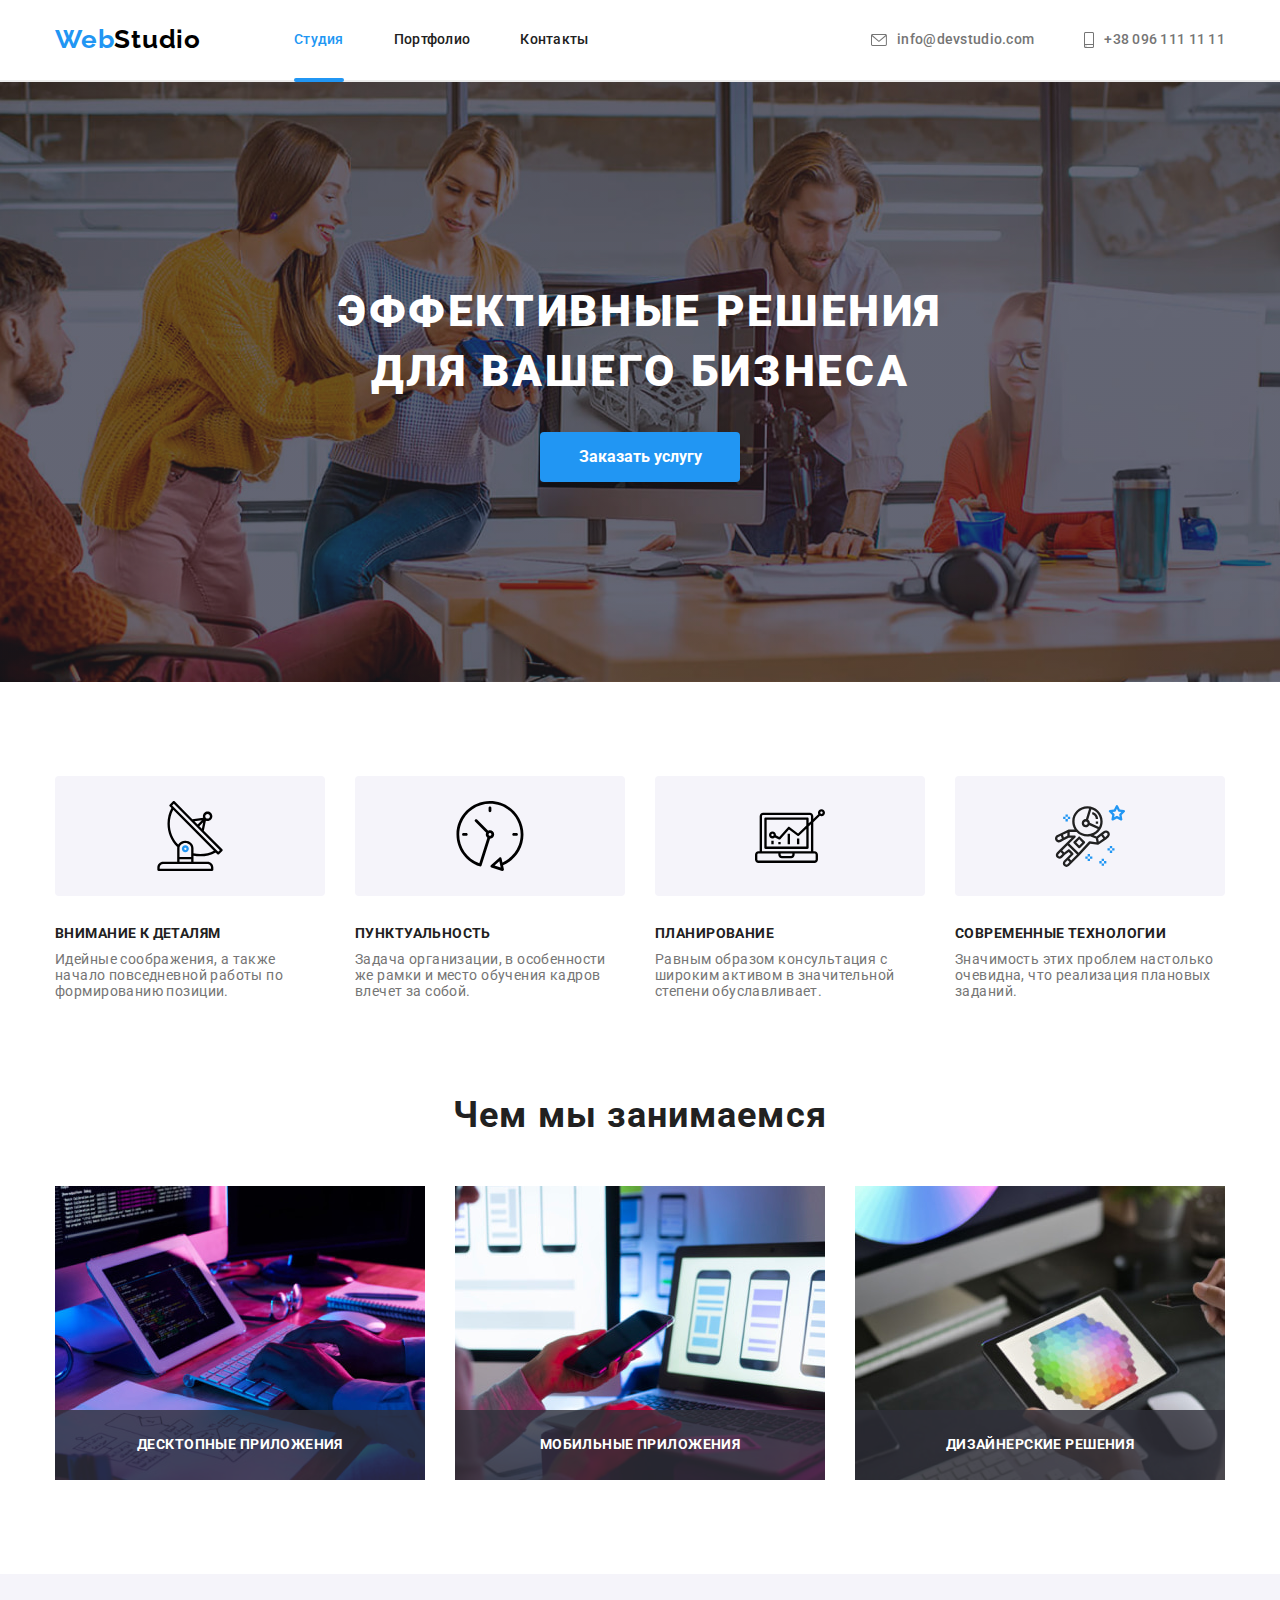
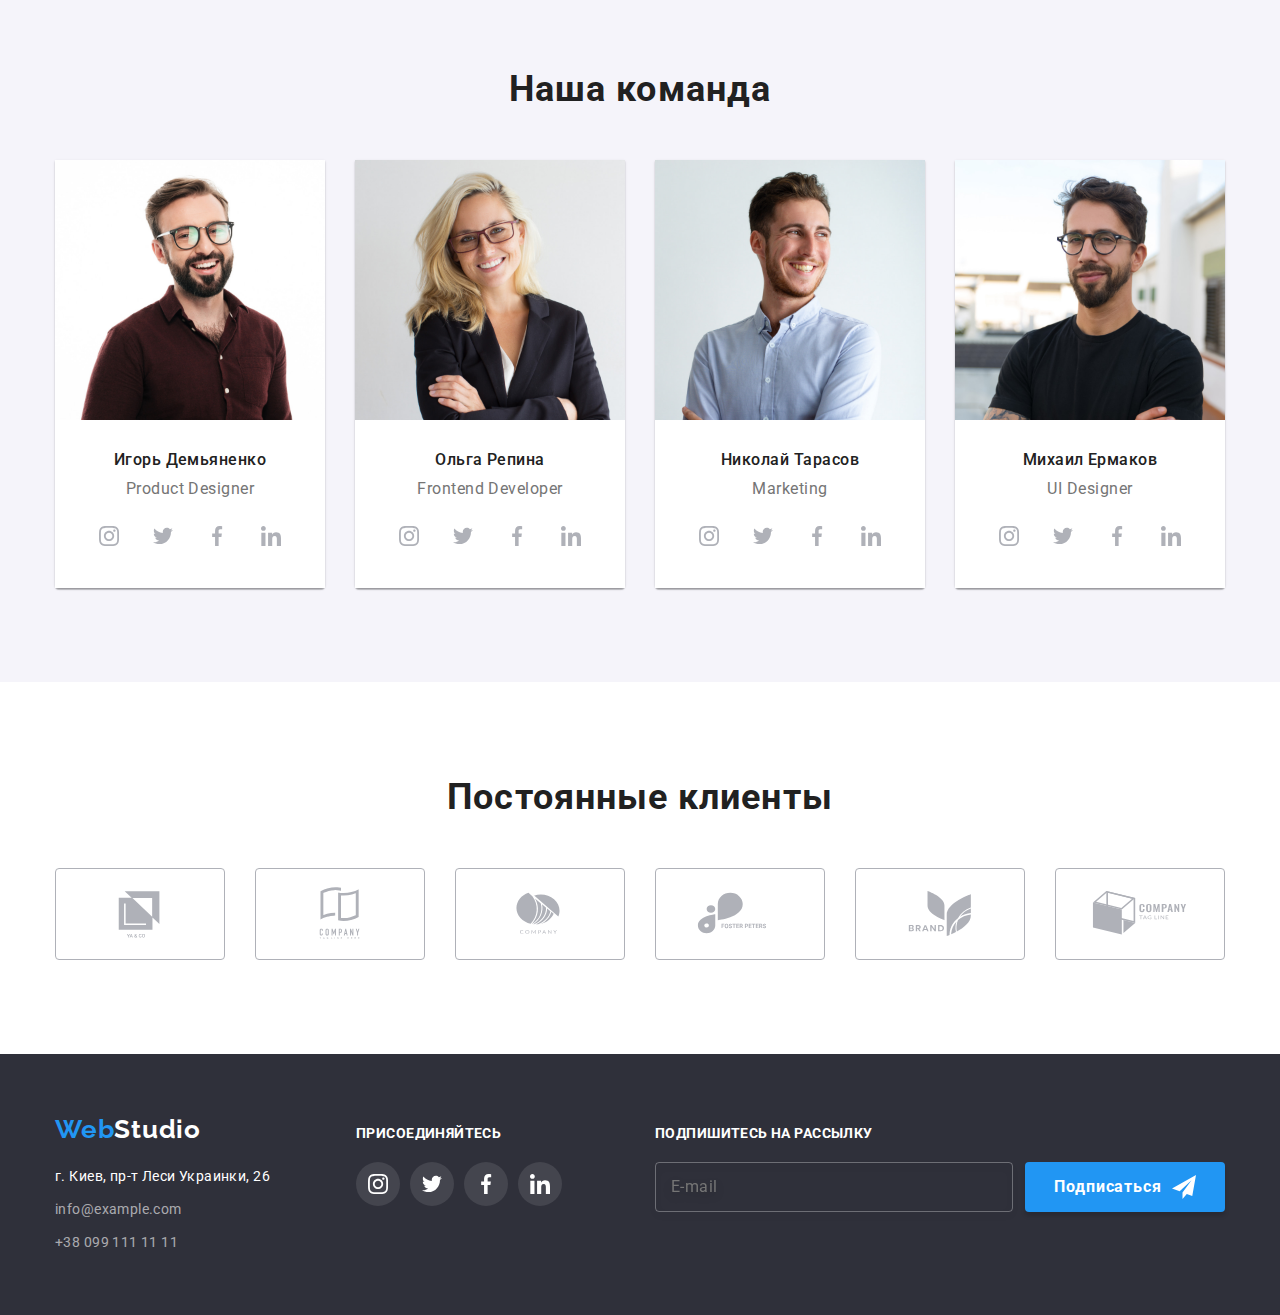
<file: index.html>
<!DOCTYPE html>
<html lang="ru">
<head>
    <meta charset="UTF-8">
    <meta http-equiv="X-UA-Compatible" content="IE=edge">
    <meta name="viewport" content="width=device-width, initial-scale=1.0">
    <title>Студия</title>
    <link rel="preconnect" href="https://fonts.googleapis.com">
    <link rel="preconnect" href="https://fonts.gstatic.com" crossorigin>
    <link href="https://fonts.googleapis.com/css2?family=Raleway:wght@700&family=Roboto:wght@400;500;700;900&display=swap"
        rel="stylesheet">
    <link rel="stylesheet" href="https://cdn.jsdelivr.net/npm/modern-normalize@1.1.0/modern-normalize.min.css">
    <link rel="stylesheet" href="./css/main.min.css">
</head>
<body>
    
    <header class="header">
        <div class="container">
       <a class="header-logo" href="./index.html" lang="en"> <span class="logo">Web</span>Studio</a> 
        <nav class="nav ">
            <ul class="nav-list">
                <li>
                    <a href="./index.html" class="nav-link current">Студия</a>
                </li>
                <li>
                    <a href="./portfolio.html" class="nav-link ">Портфолио</a>
                </li>
                <li>
                    <a href="" class="nav-link">Контакты</a>
                </li>
             </ul>
         </nav>
         <ul class="contacts">
             <li class="">
                 <a href="mailto:info@devstudio.com" class="contact-list">
                     <svg class="contacts-icon-envelope">
                         <use href="./images/icons.svg#icon-envelope"></use>
                     </svg>
                     info@devstudio.com</a>
             </li>
             <li class="">
                 <a href="tel:+380961111111" class="contact-list">
                    <svg class="contacts-icon-smartphone">
                        <use href="./images/icons.svg#icon-smartphone"></use>
                    </svg>
                    +38 096 111 11 11</a>
             </li>
         </ul>
        </div>
    </header>
    <main>
        <!--Герой-->
        <section class="hero overlay">    
            <div class="container"> 
            <h1 class="hero-title">Эффективные решения для вашего бизнеса</h1>
            <button type="button" class="button-hero" data-modal-open>Заказать услугу</button>  
            </div>
        </section>
        <!--Особенности-->
        <section class="features"> 
            <div class="container">
            <h2 class="visually-hidden">Особенности</h2>
            <ul class="features-list">
                <li class="feature-item">
                    <div class="features-icons">
                        <svg class="features-icon">
                            <use href="./images/icons.svg#icon-antenna"></use>
                        </svg>

                    </div>
                    <h3 class="features-list-title">Внимание к деталям</h3>
                    <p class="features-description">Идейные соображения, а также начало повседневной работы по формированию позиции.</p>
                </li>
                <li class="feature-item">
                    <div class="features-icons">
                        <svg class="features-icon">
                            <use href="./images/icons.svg#icon-clock"></use>
                        </svg>
                    </div>
                    <h3 class="features-list-title">Пунктуальность</h3>
                    <p class="features-description">Задача организации, в особенности же рамки и место обучения кадров влечет за собой.</p>
                </li>
                <li class="feature-item">
                    <div class="features-icons">
                        <svg class="features-icon">
                            <use href="./images/icons.svg#icon-diagram"></use>
                        </svg>
                    </div>
                    <h3 class="features-list-title">Планирование</h3>
                    <p class="features-description">Равным образом консультация с широким активом в значительной степени обуславливает.</p>
                </li>
                <li class="feature-item">
                    <div class="features-icons">
                        <svg class="features-icon">
                            <use href="./images/icons.svg#icon-astronaut"></use>
                        </svg>
                    </div>
                    <h3 class="features-list-title">Современные технологии</h3>
                    <p class="features-description">Значимость этих проблем настолько очевидна, что реализация плановых заданий.</p>
                </li>
            </ul>
            </div>
        </section>
        <!--Чем мы занимаемся-->
        <section class="work section">
            <div class="container">
            <h2 class="work-title">Чем мы занимаемся</h2>
                <ul class="work-list">
                    <li>
                        <img src="./images/code.jpg" alt="Написание кода" width="370" height="294"> 
                    <div class="work-img">
                        <h3>Десктопные приложения</h3>
                    </div>
                    </li>
                    <li>
                        <img src="./images/design.jpg" alt="Выбор дизайна" width="370" height="294">
                        <div class="work-img">
                            <h3>Мобильные приложения</h3>
                        </div>
                    </li>
                    <li>
                        <img src="./images/color.jpg" alt="Подбор цветовой палитры" width="370" height="294">
                        <div class="work-img">
                            <h3>Дизайнерские решения</h3>
                        </div>
                    </li>
                </ul>
            </div>
        </section>
        <!--Наша команда-->
        <section class="team section">
            <div class="container">
            <h2 class="team-title">Наша команда</h2>
            <ul class="team-list">
                <li class="team-list-item">
                    <img src="./images/product_designer.jpg" alt="Фото члена команды 1" width="270" height="260">
                    <div class="team-descriptional">
                     <h3 class="team-member">Игорь Демьяненко</h3>
                     <p lang="en" class="team-profession">Product Designer</p>               
                    
                        <ul class="social-icons-list">
                            <li class="social-icon-item">
                                <a href="" class="social-link">
                                    <svg width="20" height="20" >
                                        <use href="./images/icons.svg#icon-instagram"></use>                                    
                                    </svg>
                                </a>                               
                            </li>
                            <li class="social-icon-item">
                                <a href="" class="social-link">
                                    <svg width="20" height="20">
                                        <use href="./images/icons.svg#icon-twitter" width="20" height="20"></use>
                                    </svg>
                                </a>                                
                            </li>
                            <li class="social-icon-item">
                                <a href="" class="social-link">
                                    <svg   width="20" height="20">
                                        <use href="./images/icons.svg#icon-facebook" width="20" height="20"></use>
                                    </svg>
                                </a>
                            </li>
                            <li class="social-icon-item">
                                <a href="" class="social-link">
                                    <svg  width="20" height="20">
                                        <use href="./images/icons.svg#icon-linkedin" width="20" height="20"></use>
                                    </svg>
                                </a>
                            </li>
                        </ul>
                    </div>
                </li>
                
                    <li class="team-list-item">
                    <img src="./images/frontend.jpg" alt="Фото члена команды 2" width="270" height="260">
                    <div class="team-descriptional">
                    <h3 class="team-member">Ольга Репина</h3>
                    <p lang="en" class="team-profession">Frontend Developer</p>
                    <ul class="social-icons-list">
                        <li class="social-icon-item">
                            <a href="" class="social-link">
                                <svg width="20" height="20">
                                    <use href="./images/icons.svg#icon-instagram"></use>
                                </svg>
                            </a>
                        </li>
                        <li class="social-icon-item">
                            <a href="" class="social-link">
                                <svg width="20" height="20">
                                    <use href="./images/icons.svg#icon-twitter" width="20" height="20"></use>
                                </svg>
                            </a>
                        </li>
                        <li class="social-icon-item">
                            <a href="" class="social-link">
                                <svg width="20" height="20">
                                    <use href="./images/icons.svg#icon-facebook" width="20" height="20"></use>
                                </svg>
                            </a>
                        </li>
                        <li class="social-icon-item">
                            <a href="" class="social-link">
                                <svg width="20" height="20">
                                    <use href="./images/icons.svg#icon-linkedin" width="20" height="20"></use>
                                </svg>
                            </a>
                        </li>
                    </ul>
                    </div>
                </li>
                <li class="team-list-item">
                    <img src="./images/marketing.jpg" alt="Фото члена команды 3" width="270" height="260">
                    <div class="team-descriptional">
                    <h3 class="team-member">Николай Тарасов</h3>
                    <p lang="en" class="team-profession">Marketing</p>
                    <ul class="social-icons-list">
                        <li class="social-icon-item">
                            <a href="" class="social-link">
                                <svg width="20" height="20">
                                    <use href="./images/icons.svg#icon-instagram"></use>
                                </svg>
                            </a>
                        </li>
                        <li class="social-icon-item">
                            <a href="" class="social-link">
                                <svg width="20" height="20">
                                    <use href="./images/icons.svg#icon-twitter" width="20" height="20"></use>
                                </svg>
                            </a>
                        </li>
                        <li class="social-icon-item">
                            <a href="" class="social-link">
                                <svg width="20" height="20">
                                    <use href="./images/icons.svg#icon-facebook" width="20" height="20"></use>
                                </svg>
                            </a>
                        </li>
                        <li class="social-icon-item">
                            <a href="" class="social-link">
                                <svg width="20" height="20">
                                    <use href="./images/icons.svg#icon-linkedin" width="20" height="20"></use>
                                </svg>
                            </a>
                        </li>
                    </ul>
                    </div>
                </li>
                <li class="team-list-item">
                    <img src="./images/designer.jpg" alt="Фото члена команды 4" width="270" height="260">
                    <div class="team-descriptional">
                    <h3 class="team-member">Михаил Ермаков</h3>
                    <p lang="en" class="team-profession">UI Designer</p>
                    <ul class="social-icons-list">
                        <li class="social-icon-item">
                            <a href="" class="social-link">
                                <svg width="20" height="20">
                                    <use href="./images/icons.svg#icon-instagram"></use>
                                </svg>
                            </a>
                        </li>
                        <li class="social-icon-item">
                            <a href="" class="social-link">
                                <svg width="20" height="20">
                                    <use href="./images/icons.svg#icon-twitter" width="20" height="20"></use>
                                </svg>
                            </a>
                        </li>
                        <li class="social-icon-item">
                            <a href="" class="social-link">
                                <svg width="20" height="20">
                                    <use href="./images/icons.svg#icon-facebook" width="20" height="20"></use>
                                </svg>
                            </a>
                        </li>
                        <li class="social-icon-item">
                            <a href="" class="social-link">
                                <svg width="20" height="20">
                                    <use href="./images/icons.svg#icon-linkedin" width="20" height="20"></use>
                                </svg>
                            </a>
                        </li>
                    </ul>
                    </div>
                </li>
            </ul>
            </div>
        </section>
        <!--Постоянные клиенты-->
        <section class="clients">
            <div class="container">
                <h2 class="clients-title">Постоянные клиенты</h2>
                <ul class="clients-list">
                    <li class="">
                        <a href="" class="client-link">
                        <svg width="106" height="60">
                            <use href="./images/icons.svg#icon-client-yaco"></use>
                        </svg>
                        </a>
                    </li>
                    <li class="client-link">
                        <svg width="106" height="60">
                            <use href="./images/icons.svg#icon-client-tagline"></use>
                        </svg></li>
                    <li class="">
                        <a href="" class="client-link">
                        <svg width="106" height="60">
                            <use href="./images/icons.svg#icon-client-company"></use>
                        </svg>
                        </a>
                    </li>
                    <li class="">
                        <a href="" class="client-link">
                        <svg width="106" height="60">
                            <use href="./images/icons.svg#icon-client-foster"></use>
                        </svg>
                        </a>
                    </li>
                    <li class="">
                        <a href="" class="client-link">
                        <svg width="106" height="60">
                            <use href="./images/icons.svg#icon-client-brand"></use>
                        </svg>
                        </a>
                    </li>
                    <li class="">
                        <a href="" class="client-link">
                        <svg width="106" height="60">
                            <use href="./images/icons.svg#icon-client-company-tagline"></use>
                        </svg>
                        </a>
                    </li>
                </ul>
            </div>
        </section>
    </main>
    <footer class="footer">
        <div class="container card">
            <div class="footer-thumb">
        <a href="./index.html" lang="en" class="footer-logo"><span class="logo">Web</span>Studio</a>
        <address><span class="adress">г. Киев, пр-т Леси Украинки, 26</span>
        <ul class="footer-list">
            <li>
                <a href="mailto:info@example.com" class="footer-contacts">info@example.com</a>
            </li>
            <li>
                <a href="tel:+380991111111" class="footer-contacts">+38 099 111 11 11</a>
            </li>
        </ul>
        </address>
        </div>
    
        <div class="footer-social-icon">
            <p>Присоединяйтесь</p>
            <ul class="social-icons-list">
                <li class="social-icon-item">
                    <a href="" class="social-link-footer">
                        <svg width="20" height="20">
                            <use href="./images/icons.svg#icon-instagram"></use>
                        </svg>
                    </a>
              
            </li>
                <li  class="social-icon-item">
                    <a href="" class="social-link-footer">
                        <svg width="20" height="20">
                            <use href="./images/icons.svg#icon-twitter"></use>
                        </svg>
                    </a>
                </li>
                <li  class="social-icon-item">
                    <a href="" class="social-link-footer">
                        <svg width="20" height="20">
                            <use href="./images/icons.svg#icon-facebook"></use>
                        </svg>
                    </a>
              </li>
                <li  class="social-icon-item">
                    <a href="" class="social-link-footer">
                        <svg width="20" height="20">
                            <use href="./images/icons.svg#icon-linkedin"></use>
                        </svg>
                    </a>
                
            </li>
            </ul>
        </div>
        <div class="subscription">
        <form class="footer-form">
            <b>Подпишитесь на рассылку</b>
                            <input class="footer-input" type="email" name="email" placeholder="E-mail" required/>
                        <button class="footer-btn" type="submit"><span class="footer-btn-descriptional">Подписаться</span> 
            <svg width="24" height="24">
                <use href="./images/icons.svg#icon-icon-send"></use>
            </svg>
            </button>
        </form>
        </div>
        </div>
    </footer>
   <!--Модальное окно-->
   <div class="backdrop is-hidden" data-modal>
       <div class="modal-wrapper"> 
           <button class="modal-btn" type="button" data-modal-close>
                <svg width="18" height="18">
                    <use href="./images/icons.svg#icon-close"></use>
                </svg>
           </button>
           <form>
<b class="modal-heder">
    Оставьте свои данные, мы вам перезвоним
</b>
<div  class="modal-form">
<label for="name" class="modal-label">
    Имя</label>
    <input class="modal-input" type="text" name="name" id="name"/>
    <svg class="modal-icon" width="18" height="18">
        <use href="./images/icons.svg#icon-person"></use>
    </svg>
</div>
<div class="modal-form">
<label for="phone" class="modal-label" >
    Телефон</label>
    <input class="modal-input" type="tel" name="phone" id="phone"/>
    <svg class="modal-icon" width="18" height="18">
        <use href="./images/icons.svg#icon-phone"></use>
    </svg>
</div>
<div class="modal-form">
<label for="email" class="modal-label">
    Почта</label>
    <input class="modal-input" type="email" name="email" id="email" />
    <svg class="modal-icon" width="18" height="18">
        <use href="./images/icons.svg#icon-email"></use>
    </svg>
</div>
<div class="modal-form-comment">
<label for="comment" class="modal-label">
    Комментарий</label>
    <textarea id="comment" class="modal-textarea" name="text" rows="6" placeholder="Введите текст"></textarea>
</div>
<label class="agreement-lable">
   <input class="modal-agreement" type="checkbox" name="agreement"/>
   <span class="agreement-icon">
        <svg width="15" height="15">
            <use href="./images/icons.svg#icon-Vector"></use>
        </svg>
   </span>
    Соглашаюсь с рассылкой и принимаю
    <a class="link-agreement" href="#">Условия договора</a>
</label>

<button class="submit-btn" type="submit">Отправить</button>
           </form>
           
       </div>
   </div>
<script src="./modal.js"></script>
</body>
</html>
</file>
<file: css/main.min.css>
:root{--main-font: 'Roboto', sans-serif;--primary-text-color: #757575;--title-text-colour: #212121;--accent-colour: #2196f3;--background: #2f303a}.visually-hidden{position:absolute;white-space:nowrap;width:1px;height:1px;overflow:hidden;border:0;padding:0;clip:rect(0 0 0 0);clip-path:inset(50%);margin:-1px}h1,h2,h3,h4,h5,h6,p,ul{margin:0}.nav-list,.contacts,.features-list,.work-list,.team-list,.footer-list,.portfolio,.button-list,.clients-list,.social-icons-list{list-style:none;padding:0}.header-logo,.nav-link,.contact-list,.footer-logo,.footer-contacts{text-decoration:none}body{font-family:var(--main-font);background-color:#fff;color:var(--primary-text-color);font-size:14px;line-height:1.17;letter-spacing:.03em}img{display:block}.section{padding-top:94px;padding-bottom:94px}.container{width:1200px;margin-left:auto;margin-right:auto;padding-left:15px;padding-right:15px}.button-hero{display:block;padding-top:10px;padding-bottom:10px;padding-left:32px;padding-right:32px;border-radius:4px;border:none;min-width:200px;min-height:50px;font-weight:700;font-size:16px;line-height:1.88;text-align:center;color:#ffffff;background-color:var(--accent-colour);box-shadow:0px 4px 4px rgba(0,0,0,0.15);cursor:pointer;margin-left:auto;margin-right:auto;transition:background-color 250ms cubic-bezier(0.4, 0, 0.2, 1)}.button-hero:hover,.button-hero:focus{background-color:#188ce8}.header{border-bottom-width:2px;border-bottom-style:solid;border-bottom-color:#ececec}.header .container{display:flex;align-items:center}.nav-list{display:flex}.nav-list li:not(:last-child){margin-right:50px}.contacts li:last-child{margin-left:50px}.header-logo{display:inline-block;padding-left:0;padding-top:24px;padding-bottom:25px;margin-right:93px;font-family:Raleway;font-weight:700;font-size:26px;line-height:1.19;letter-spacing:.03em;color:#000000}.logo{color:var(--accent-colour)}.nav-link,.contact-list{position:relative;display:inline-block;padding-top:32px;padding-bottom:32px;font-weight:500;font-size:14px;line-height:1.14;letter-spacing:.02em;color:var(--title-text-colour);transition:color 250ms cubic-bezier(0.4, 0, 0.2, 1),fill 250ms cubic-bezier(0.4, 0, 0.2, 1)}.nav-link:hover,.nav-link:focus{color:var(--accent-colour);fill:var(--accent-colour)}.nav-link.current{color:var(--accent-colour)}.nav-link.current::after{position:absolute;bottom:-2px;content:'';display:block;width:100%;height:4px;background-color:var(--accent-colour);border-radius:2px}.contacts{display:flex;margin-left:auto;align-items:center}.contact-list{color:var(--primary-text-color);fill:#757575;display:flex;align-items:center}.contact-list:hover,.contact-list:focus{color:var(--accent-colour);fill:var(--accent-colour)}.contacts-icon-envelope{margin-right:10px;width:16px;height:12px}.contacts-icon-envelope:hover,.contacts-icon-envelope:focus{fill:var(--accent-colour)}.contacts-icon-smartphone{margin-right:10px;width:10px;height:16px}.hero{background-color:var(--background);padding-top:200px;padding-bottom:200px}.overlay{max-width:1600px;margin-left:auto;margin-right:auto;background-image:linear-gradient(rgba(47,48,58,0.4), rgba(47,48,58,0.4)),url(../images/hero.jpg);background-repeat:no-repeat;background-position:center;background-size:cover}.hero-title{font-weight:900;font-size:44px;line-height:1.36;letter-spacing:.06em;text-align:center;max-width:696px;text-transform:uppercase;color:#ffffff;margin-bottom:30px;margin-left:auto;margin-right:auto}.features{padding-top:94px}.features-list{display:flex}.features-list li{width:270px}.features-list li:not(:last-child){margin-right:30px}.features-icons{width:270px;height:120px;background-color:#f5f4fa;border-radius:4px;display:flex;align-items:center;justify-content:center}.features-icon{width:70px;height:70px}.features-list-title{font-weight:700;font-size:14px;line-height:1.14;letter-spacing:.03em;text-transform:uppercase;color:var(--title-text-colour);margin-bottom:10px;margin-top:30px}.features-description{font-size:14px;line-height:1.14;letter-spacing:.03em;color:var(--primary-text-color)}.work-title,.team-title,.clients-title{text-align:center;margin-bottom:50px;color:var(--title-text-colour);font-weight:700;font-size:36px;line-height:1.17;letter-spacing:.03em}.work-list{display:flex}.work-list li:not(:last-child){margin-right:30px}.work-list li{position:relative}.work-img{display:flex;justify-content:center;align-items:center;width:100%;height:70px;position:absolute;bottom:0;background-color:rgba(47,48,58,0.8)}.work-img h3{text-transform:uppercase;color:#ffffff;font-weight:700;font-size:14px;line-height:1.14}.team{background-color:#f5f4fa}.team-list{display:flex}.team-list .team-list-item{width:270px;box-shadow:0px 1px 3px rgba(0,0,0,0.12),0px 1px 1px rgba(0,0,0,0.14),0px 2px 1px rgba(0,0,0,0.2);border-radius:0px 0px 4px 4px}.team-list .team-list-item:not(:last-child){margin-right:30px}.team-descriptional{padding-top:30px;padding-left:32px;padding-right:32px;padding-bottom:30px;background-color:#fff}.team-member{font-weight:500;font-size:16px;line-height:1.19;letter-spacing:.03em;text-align:center;color:var(--title-text-colour);margin-bottom:10px}.team-profession{font-size:16px;line-height:1.19;letter-spacing:.03em;text-align:center;color:var(--primary-text-color);margin-bottom:16px}.social-icons-list{display:flex;flex-direction:row;align-items:center;margin-right:-10px}.social-link{display:flex;align-items:center;justify-content:center;width:44px;height:44px;border-radius:50%;fill:#afb1b8;background-color:#fff;transition:background-color 250ms cubic-bezier(0.4, 0, 0.2, 1),fill 250ms cubic-bezier(0.4, 0, 0.2, 1)}.social-link:hover,.social-link:focus{background-color:var(--accent-colour);fill:#fff}.social-icon-item{margin-right:10px}.clients{padding-top:94px;padding-bottom:94px}.clients-title{margin-bottom:50px}.clients-list{display:flex;margin-right:-30px}.clients-list li{margin-right:30px}.client-link{fill:#afb1b8;border:1px solid #afb1b8;border-radius:4px;width:170px;height:92px;display:flex;align-items:center;justify-content:center;transition:border-color 250ms cubic-bezier(0.4, 0, 0.2, 1),fill 250ms cubic-bezier(0.4, 0, 0.2, 1)}.client-link:hover,.client-link:focus{border-color:var(--accent-colour);fill:var(--accent-colour)}.footer-input{display:block;width:358px;height:50px;padding:15px;margin-right:12px;font-size:16px;line-height:1.25;letter-spacing:.03em;color:rgba(255,255,255,0.6);border:1px solid rgba(255,255,255,0.3);filter:drop-shadow(0px 4px 4px rgba(0,0,0,0.15));border-radius:4px;background-color:transparent}.footer-btn{position:absolute;bottom:0;right:0;width:200px;height:50px;display:flex;align-items:center;justify-content:center;background:var(--accent-colour);box-shadow:0px 4px 4px rgba(0,0,0,0.15);border-radius:4px;border:none;fill:#ffffff}.footer-btn-descriptional{margin-right:10px;font-weight:700;font-size:16px;line-height:1.88;letter-spacing:.06em;color:#ffffff}.adress{display:inline-block;margin-bottom:9px;font-style:normal;font-size:14px;line-height:1.71;letter-spacing:.03em;color:#ffffff}.footer-contacts{font-style:normal;font-size:14px;line-height:1.71;letter-spacing:.03em;color:rgba(255,255,255,0.6);transition:color 250ms cubic-bezier(0.4, 0, 0.2, 1)}.footer-contacts:hover,.footer-contacts:focus{color:var(--accent-colour);fill:var(--accent-colour)}.footer-list li:not(:last-child){margin-bottom:9px}.footer-social-icon{margin-right:93px}.footer-social-icon p{margin-bottom:20px;font-weight:700;font-size:14px;line-height:1.14;letter-spacing:.03em;text-transform:uppercase;color:#ffffff}.social-link-footer{display:flex;align-items:center;justify-content:center;width:44px;height:44px;border-radius:50%;fill:#fff;background-color:rgba(255,255,255,0.1);transition:background-color 250ms cubic-bezier(0.4, 0, 0.2, 1),fill 250ms cubic-bezier(0.4, 0, 0.2, 1)}.social-link-footer:hover,.social-link-footer:focus{background-color:var(--accent-colour);fill:#fff}.subscription{position:relative;width:570px}.footer-form b{display:block;font-weight:700;font-size:14px;line-height:1.14;letter-spacing:.03em;text-transform:uppercase;color:#ffffff;margin-bottom:20px}.footer{background-color:var(--background);padding-top:60px;padding-bottom:60px}.card{display:flex;flex-direction:row;align-items:baseline}.card div:first-child{margin-right:70px}.footer-thumb{width:231px}.footer-logo{display:inline-block;margin-bottom:20px;font-family:Raleway;font-weight:700;font-size:26px;line-height:1.19;letter-spacing:.03em;color:#ffffff}.button-list{display:flex;margin-bottom:50px;justify-content:center}.button-list__item:not(:last-child){margin-right:8px}.button-list__btn{display:inline-block;padding-top:6px;padding-bottom:6px;padding-left:22px;padding-right:22px;border-radius:4px;border:none;cursor:pointer;min-width:73px;font-weight:500;font-size:16px;line-height:1.63;letter-spacing:.03em;text-align:center;color:var(--title-text-colour);background-color:#f5f4fa;transition:background-color 250ms cubic-bezier(0.4, 0, 0.2, 1),color 250ms cubic-bezier(0.4, 0, 0.2, 1),box-shadow 250ms cubic-bezier(0.4, 0, 0.2, 1)}.button-list__btn:hover,.button-list__btn:focus{color:#ffffff;background-color:var(--accent-colour);box-shadow:0px 3px 1px rgba(0,0,0,0.1),0px 1px 2px rgba(0,0,0,0.08),0px 2px 2px rgba(0,0,0,0.12)}.portfolio{display:flex;flex-wrap:wrap}.portfolio__thumb{position:relative;overflow:hidden}.portfolio__characterization{position:absolute;bottom:0;top:0;width:100%;height:100%;padding:63px 13px 63px 35px;font-size:18px;line-height:1.56;letter-spacing:.03em;color:#ffffff;background:rgba(33,150,243,0.9);transform:translateY(100%);opacity:0;transition:transform 250ms cubic-bezier(0.4, 0, 0.2, 1),opacity 250ms cubic-bezier(0.4, 0, 0.2, 1)}.portfolio__item--down{border:1px solid #eeeeee;border-top:none;padding-top:20px;padding-bottom:20px;padding-left:24px;padding-right:24px}.portfolio__item{width:370px;margin-right:30px;margin-bottom:30px}.portfolio__link{display:block;text-decoration:none;transform:box-shadow 250ms cubic-bezier(0.4, 0, 0.2, 1)}.portfolio__link:hover,.portfolio__link:focus{box-shadow:0px 1px 1px rgba(0,0,0,0.12),0px 4px 4px rgba(0,0,0,0.06),1px 4px 6px rgba(0,0,0,0.16)}.portfolio__link:hover .portfolio__characterization{transform:translateY(0);opacity:1}.portfolio__item:nth-child(3n){margin-right:0}.portfolio__item:nth-last-child(-n+3){margin-bottom:0}.portfolio__title{display:inline-block;font-weight:700;font-size:18px;line-height:2;letter-spacing:.06em;color:var(--title-text-colour);margin-bottom:4px}.portfolio__description{font-size:16px;line-height:1.88;letter-spacing:.03em;color:var(--primary-text-color)}.backdrop{position:fixed;top:0;left:50%;transform:translateX(-50%);width:100vw;height:100vh;background:rgba(0,0,0,0.2);opacity:1;visibility:visible;pointer-events:initial;transition:opacity 250ms linear, visibility 250ms linear}.backdrop.is-hidden{opacity:0;visibility:hidden;pointer-events:none}.modal-wrapper{width:528px;padding:40px;position:absolute;top:50%;left:50%;transform:translate(-50%, -50%);background-color:#fff;box-shadow:0px 1px 3px rgba(0,0,0,0.12),0px 1px 1px rgba(0,0,0,0.14),0px 2px 1px rgba(0,0,0,0.2);border-radius:4px}.modal-btn{display:flex;align-items:center;justify-content:center;position:absolute;top:8px;right:8px;width:30px;height:30px;border-radius:50%;border:1px solid rgba(0,0,0,0.1);background-color:transparent;cursor:pointer;transition:fill 250ms cubic-bezier(0.4, 0, 0.2, 1)}.modal-btn:hover,.modal-btn:focus{fill:var(--accent-colour)}.modal-heder{display:inline-block;margin-bottom:30px;font-weight:700;font-size:20px;line-height:1.15;letter-spacing:.03em;text-align:center;color:#212121}.modal-form{position:relative;margin-bottom:28px}.modal-form-comment{position:relative;margin-bottom:20px}.modal-label{position:absolute;left:0;top:-16px;font-size:12px;line-height:1.17;letter-spacing:.01em;color:var(--primary-text-color)}.modal-input{width:100%;height:40px;border:1px solid rgba(33,33,33,0.2);box-sizing:border-box;border-radius:4px;padding:12px 42px;cursor:pointer;outline:transparent;transition:border-color 250ms cubic-bezier(0.4, 0, 0.2, 1)}.modal-input:hover,.modal-input:focus{border-color:var(--accent-colour)}.modal-input:hover+.modal-icon,.modal-input:focus+.modal-icon{fill:var(--accent-colour)}.modal-icon{position:absolute;left:12px;top:50%;transform:translateY(-50%);transition:fill 250ms cubic-bezier(0.4, 0, 0.2, 1)}.modal-textarea{display:block;resize:none;width:100%;padding:12px 16px;border:1px solid rgba(33,33,33,0.2);box-sizing:border-box;border-radius:4px;cursor:pointer;outline:transparent;transition:border-color 250ms cubic-bezier(0.4, 0, 0.2, 1)}.modal-textarea:focus,.modal-textarea:hover{border-color:var(--accent-colour)}.modal-textarea::placeholder{font-size:14px;line-height:1.14;letter-spacing:.01em;color:rgba(117,117,117,0.5)}.modal-agreement{-moz-appearance:none;-webkit-appearance:none;appearance:none}.agreement-lable{font-size:14px;line-height:1.71;display:flex;justify-content:center;align-items:center;margin-bottom:30px}.agreement-icon{display:inline-block;display:flex;align-items:center;justify-content:center;width:15px;height:15px;fill:transparent;border-radius:2px;border:2px solid #212121;margin-right:8px}.modal-agreement:checked+.agreement-icon{fill:#fff;background-color:var(--accent-colour);border-color:var(--accent-colour)}.link-agreement{font-size:14px;line-height:1.71;letter-spacing:.03em;text-decoration-line:underline;margin-left:5px;color:#2196f3}.submit-btn{display:flex;width:200px;height:50px;margin:0 auto 0;justify-content:center;align-items:center;background:#2196f3;box-shadow:0px 4px 4px rgba(0,0,0,0.15);border-radius:4px;border:none;font-weight:700;font-size:16px;line-height:1.88;letter-spacing:.06em;color:#ffffff;cursor:pointer;transition:background-color 250ms cubic-bezier(0.4, 0, 0.2, 1)}.submit-btn:hover,.submit-btn:focus{background-color:#188ce8}
/*# sourceMappingURL=main.min.css.map */
</file>
